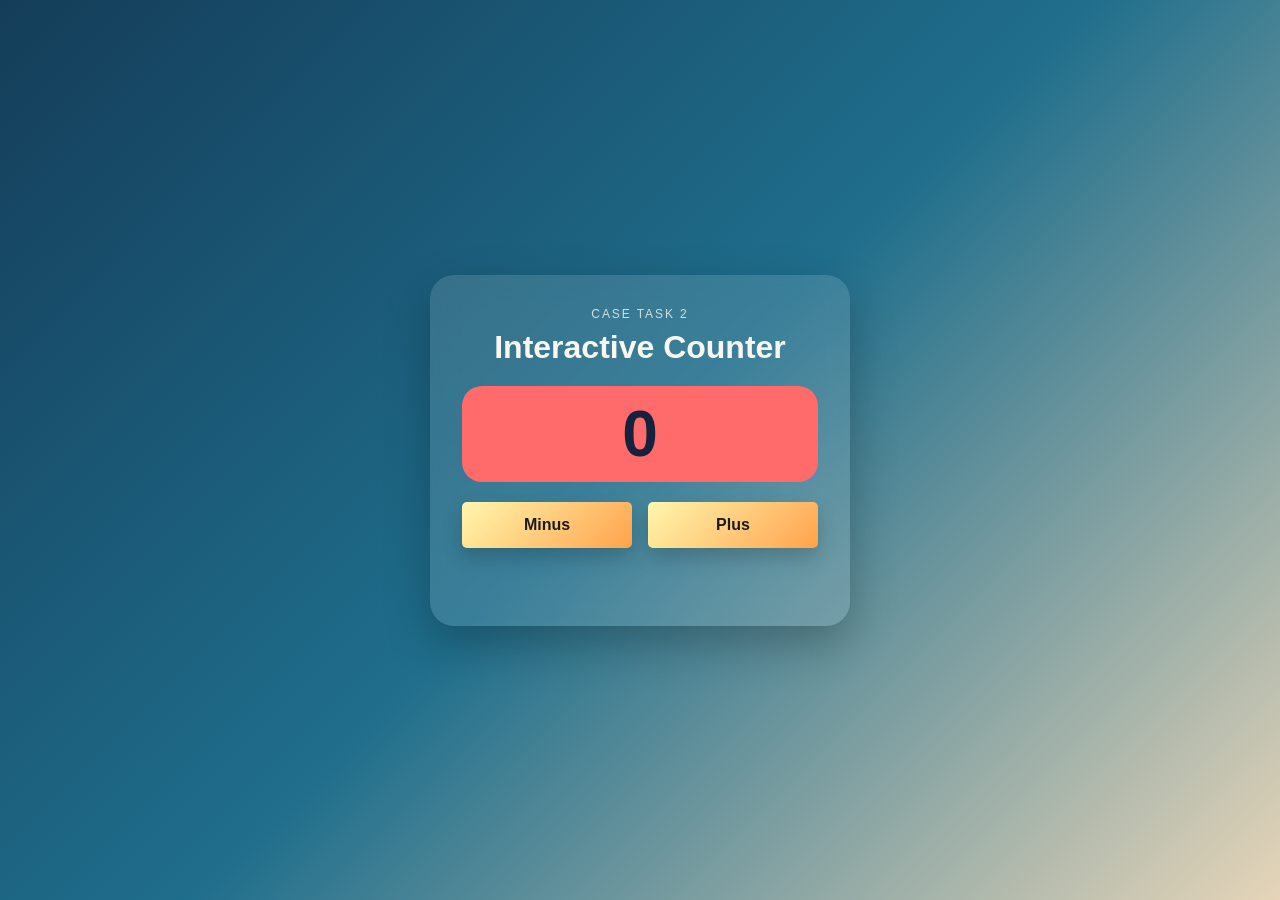
<file: case-2-vanilla-js/index.html>
<!DOCTYPE html>
<html lang="en">
<head>
    <meta charset="UTF-8">
    <meta name="viewport" content="width=device-width, initial-scale=1.0">
    <title>Gradient Counter</title>
    <link rel="stylesheet" href="styles.css">
</head>
<body>
    <main class="counter-app">
        <section class="counter-card">
            <p class="eyebrow">Case Task 2</p>
            <h1>Interactive Counter</h1>
            <div id="result" class="result result-zero" aria-live="polite">0</div>
            <div class="button-row">
                <button id="decrementBtn" type="button">Minus</button>
                <button id="incrementBtn" type="button">Plus</button>
            </div>
            <div id="message" class="message" aria-live="polite"></div>
        </section>
    </main>

    <script src="script.js"></script>
</body>
</html>
</file>
<file: case-2-vanilla-js/styles.css>
:root {
    --bg-gradient: linear-gradient(135deg, #143d59, #1f6e8c, #e6d5b8);
    --card-bg: rgba(255, 255, 255, 0.12);
    --text-main: #f9f7f0;
    --button-gradient: linear-gradient(135deg, #fff7ad, #ffa24c);
    --button-disabled: linear-gradient(135deg, #bdbdbd, #8f8f8f);
    --shadow: 0 18px 45px rgba(0, 0, 0, 0.25);
}

* {
    box-sizing: border-box;
}

body {
    margin: 0;
    min-height: 100vh;
    font-family: "Segoe UI", Tahoma, Geneva, Verdana, sans-serif;
    background: var(--bg-gradient);
    color: var(--text-main);
}

.counter-app {
    min-height: 100vh;
    display: grid;
    place-items: center;
    padding: 24px;
}

.counter-card {
    width: min(420px, 100%);
    padding: 32px;
    border-radius: 24px;
    background: var(--card-bg);
    backdrop-filter: blur(12px);
    box-shadow: var(--shadow);
    text-align: center;
}

.eyebrow {
    margin: 0 0 8px;
    letter-spacing: 0.16em;
    text-transform: uppercase;
    font-size: 0.75rem;
    opacity: 0.8;
}

h1 {
    margin: 0 0 20px;
    font-size: 2rem;
}

.result {
    min-height: 96px;
    margin-bottom: 20px;
    border-radius: 20px;
    display: grid;
    place-items: center;
    font-size: clamp(2.5rem, 8vw, 4rem);
    font-weight: 700;
    color: #16213e;
    transition: background-color 0.25s ease, transform 0.2s ease;
}

.result-positive {
    background: #f4dd4f;
}

.result-negative {
    background: #93d76b;
}

.result-zero {
    background: #ff6b6b;
}

.button-row {
    display: grid;
    grid-template-columns: repeat(2, minmax(0, 1fr));
    gap: 16px;
}

button {
    border: none;
    border-radius: 5px;
    padding: 14px 18px;
    font-size: 1rem;
    font-weight: 700;
    cursor: pointer;
    background: var(--button-gradient);
    color: #1b1b1b;
    box-shadow: 0 10px 20px rgba(0, 0, 0, 0.18);
    transition: transform 0.15s ease, opacity 0.2s ease;
}

button:hover:not(:disabled) {
    transform: translateY(-2px);
}

button:disabled {
    cursor: not-allowed;
    background: var(--button-disabled);
    opacity: 0.75;
}

.message {
    min-height: 28px;
    margin-top: 18px;
    font-size: 1rem;
    font-weight: 600;
}
</file>
